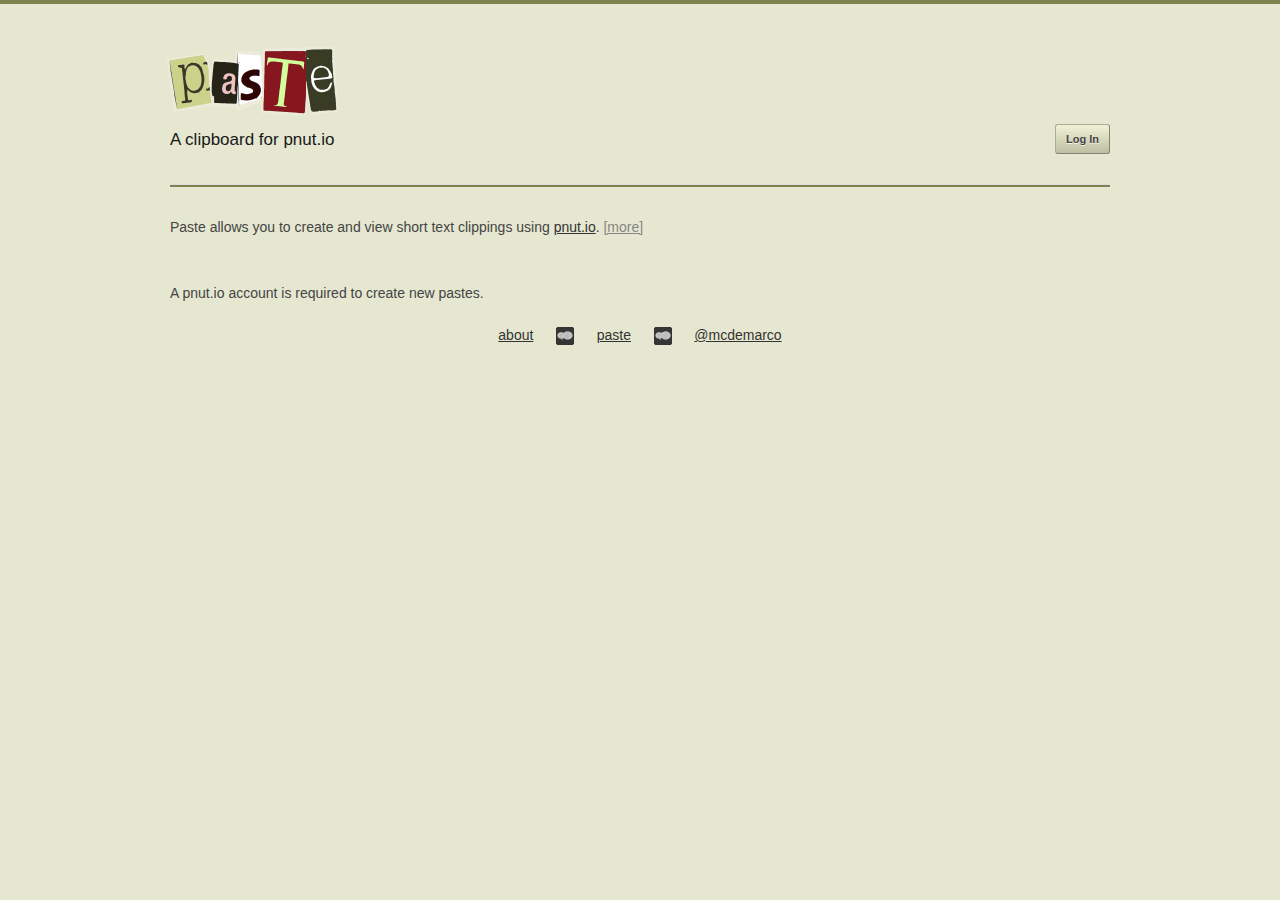
<file: index.html>
<!DOCTYPE html>
<!--[if lt IE 7 ]><html class="ie ie6" lang="en"> <![endif]-->
<!--[if IE 7 ]><html class="ie ie7" lang="en"> <![endif]-->
<!--[if IE 8 ]><html class="ie ie8" lang="en"> <![endif]-->
<!--[if (gte IE 9)|!(IE)]><!--><html lang="en"> <!--<![endif]-->
<head>
	<!-- Basic Page Needs
  ================================================== -->
	<meta charset="utf-8">
	<title>Paste</title>
	<meta name="description" content="Paste app for pnut.io">
	<meta name="author" content="@mcdemarco">

	<!-- Mobile Specific Metas
  ================================================== -->
	<meta name="viewport" content="width=device-width, initial-scale=1, maximum-scale=1">
	<meta name="apple-mobile-web-app-capable" content="yes" />

	<!-- CSS
  ================================================== -->
	<link rel="stylesheet" href="/css/base.css">
	<link rel="stylesheet" href="/css/skeleton.css">
	<link rel="stylesheet" href="/css/layout.css">
	<link rel="stylesheet" href="/css/paste.css">

	<!-- highlight.js styles -->
	<link rel="stylesheet" title="Pojoaque" href="/css/libs/pojoaque.css">
	<link rel="alternate stylesheet" title="Highlight.js default" href="/css/libs/default.css">
	<link rel="alternate stylesheet" title="RailsCasts" href="/css/libs/railscasts.css">
	<link rel="alternate stylesheet" title="Google Code" href="/css/libs/googlecode.css">
	<link rel="alternate stylesheet" title="Tomorrow Night" href="/css/libs/tomorrow-night.css">
	<link rel="alternate stylesheet" title="XCode" href="/css/libs/xcode.css">

	<!--[if lt IE 9]>
		<script src="http://html5shim.googlecode.com/svn/trunk/html5.js"></script>
	<![endif]-->

	<!-- Favicons & Apple Icons
  ================================================== -->
	<link rel="shortcut icon" href="/images/favicon.ico">
	<link rel="apple-touch-icon" href="/images/apple-touch-icon.png">
	<link rel="apple-touch-icon" sizes="72x72" href="/images/apple-touch-icon-72x72.png">
	<link rel="apple-touch-icon" sizes="114x114" href="/images/apple-touch-icon-114x114.png">
<!-- need images -->
	<link rel="apple-touch-icon" sizes="144x144" href="/images/apple-touch-icon-144x144.png">
        <link href="/images/apple-touch-startup-image-320x460.png"
              media="(device-width: 320px) and (device-height: 480px) and (-webkit-device-pixel-ratio: 1)"
              rel="apple-touch-startup-image"><!-- iPhone -->
         <link href="/images/apple-touch-startup-image-640x920.png"
              media="(device-width: 320px) and (device-height: 480px) and (-webkit-device-pixel-ratio: 2)"
              rel="apple-touch-startup-image"><!-- iPhone (Retina) -->
         <link href="/images/apple-touch-startup-image-640x1096.png"
              media="(device-width: 320px) and (device-height: 568px) and (-webkit-device-pixel-ratio: 2)"
              rel="apple-touch-startup-image"><!-- iPhone 5 -->
        <link href="/images/apple-touch-startup-image-768x1004.png"
              media="(device-width: 768px) and (device-height: 1024px) and (orientation: portrait) and (-webkit-device-pixel-ratio: 1)"
              rel="apple-touch-startup-image"><!-- iPad -->
        <link href="/images/apple-touch-startup-image-1024x748.png"
              media="(device-width: 768px) and (device-height: 1024px) and (orientation: landscape) and (-webkit-device-pixel-ratio: 1)"
              rel="apple-touch-startup-image"><!-- iPad -->
        <link href="/images/apple-touch-startup-image-1536x2008.png"
              media="(device-width: 768px) and (device-height: 1024px) and (orientation: portrait) and (-webkit-device-pixel-ratio: 2)"
              rel="apple-touch-startup-image"><!-- iPad (Retina) -->
        <link href="/images/apple-touch-startup-image-2048x1496.png"
              media="(device-width: 768px) and (device-height: 1024px) and (orientation: landscape) and (-webkit-device-pixel-ratio: 2)"
              rel="apple-touch-startup-image"><!-- iPad (Retina) -->

	<!-- JS
  ================================================================================================= -->
	<script src="/js/libs/jquery-1.12.4.min.js"></script>
	<script src="/js/libs/jquery.mustache.js"></script>
	<script src="/js/libs/purl.js"></script>
	<script src="/js/libs/highlight.pack.js"></script> 
	<script src="/js/libs/pnut.js"></script>
	<script src="/js/config.js"></script>
	<script src="/js/main.js"></script>
	<script>
	  $(document).ready(initialize);
	</script>

</head>
<body>



	<!-- Primary Page Layout
	================================================== -->

	<div class="container">
		<div class="sixteen columns">
			<h1 class="remove-bottom" style="margin-top: 40px"><a href="/"><img src="/images/banner-358x148.png" width="179" height="74" alt="Paste"/></a></h1>
		</div>
		<div class="fourteen columns">
			<h5>A clipboard for pnut.io</h5>
		</div>
		<div class="two columns" style="text-align:right;">
			<button class="loggedIn" id="logOutButton" style="display:none;margin-top:-10px;" onclick="logout();">Log Out</button>
			<button class="loggedOut" id="logInButton" style="display:none;margin-top:-10px;" onclick="login();" title="Authenticate with pnut.io">Log In</button>
		</div>

		<div class="sixteen columns">
			<hr />

			<h3 class="about">About Paste</h3>

			<p class="loggedOut" style="display:none;">Paste allows you to create and view short text clippings using <a href="http://pnut.io/">pnut.io</a>. <a href="#" id="more" onclick="toggleAbout();">[more]</a> 

			<p class="about">
				Paste is a pasteboard/pinboard running on the social networking platform <a href="http://pnut.io/">pnut.io</a>, at <a href="/">paste.mcdemarco.net</a>.
				Each paste has a public link that can be viewed without logging in to pnut.io, as well as a "private" link for use by other pnut.io users and apps.  
				Logged-in users will also see a list of their recent pastes.  To create pastes, you will need a (free) pnut.io account. 
			</p>

			<p class="about">
			  Pastes require a description; a default description is provided for you.  Pastes may also have titles, paste text, a type for the paste text (used for display and highlighting of the paste text), and hashtags in the description.
			</p>

			<p class="about">
			  By using Paste you agree to our <a href="/tos.html">Terms of Service</a> and <a href="/privacy.html">Privacy Policy</a>.
			</p>

			<p class="about">
				Paste is the brainchild of <a href="http://jonathonduerig.com">Jonathon Duerig</a>.  This version is maintained and hosted by <a href="https://pnut.io/@mcdemarco">M. C. DeMarco</a>.  For more information and help, see the <a href="/support.html">support page</a>.
			</p>
		</div>

		<div id="overview" class="sixteen columns">
			<div id="pasteError"></div>
			<div id="yourPaste"><p class="loggedOut" style="display:none;"></p></div>
			<div id="loginRequest" class="loggedOut" style="display:none;">
			 <p>A pnut.io account is required to create new pastes.</p>
			</div>
			<div id="newPaste" class="loggedIn" style="display:none;">
			 <h3>New Paste</h3>
			 <div>
			  <form id="paste-create">
			    <input placeholder="Paste Title (Optional)" id="paste-title" name="title" style="width:75%;" />&nbsp; 
			    <select id="paste-content_type" name="content_type" style="margin-bottom:3px;display:inline-block;">
			      <option value="" selected>Paste type (optional)</option>
			      <option value="text">Plain text</option>
			      <option value="markdown">Markdown</option>
			      <option disabled>---</option>
			      <option value="actionscript">ActionScript</option>
			      <option value="apache">Apache</option>
			      <option value="applescript">AppleScript</option>
			      <option value="asciidoc">AsciiDoc</option>
			      <option value="bash">Bash</option>
			      <option value="c">C</option>
			      <option value="cpp">C++</option>
			      <option value="cs">C#</option>
			      <option value="css">CSS</option>
			      <option value="clojure">Clojure</option>
			      <option value="coffeescript">CoffeeScript</option>
			      <option value="d">D</option>
			      <option value="delphi">Delphi</option>
			      <option value="diff">diff</option>
			      <option value="django">Django</option>
			      <option value="elm">Elm</option>
			      <option value="erlang">Erlang</option>
			      <option value="fsharp">F#</option>
			      <option value="go">Go</option>
			      <option value="haml">Haml</option>
			      <option value="handlebars">Handlebars</option>
			      <option value="haskell">Haskell</option>
			      <option value="html">HTML</option>
			      <option value="http">HTTP</option>
			      <option value="inform7">Inform 7</option>
			      <option value="ini">ini</option>
			      <option value="java">Java</option>
			      <option value="javascript">JavaScript</option>
			      <option value="json">JSON</option>
			      <option value="less">Less</option>
			      <option value="lisp">Lisp</option>
			      <option value="lua">Lua</option>
			      <option value="matlab">Matlab</option>
			      <option value="objectivec">Objective C</option>
			      <option value="php">PHP</option>
			      <option value="perl">Perl</option>
			      <option value="prolog">Prolog</option>
			      <option value="python">Python</option>
			      <option value="r">R</option>
			      <option value="ruby">Ruby</option>
			      <option value="rust">Rust</option>
			      <option value="scala">Scala</option>
			      <option value="scheme">Scheme</option>
			      <option value="smalltalk">Smalltalk</option>
			      <option value="sql">SQL</option>
			      <option value="tex">TeX</option>
			      <option value="typescript">TypeScript</option>
			      <option value="vbscript">VBScript</option>
			      <option value="vbnet">VB.Net</option>
			      <option value="xml">XML</option>
			      <option value="yaml">YAML</option>
			      <option disabled>---</option>
			      <option value="code">other</option>
			    </select>
			    <textarea placeholder="Paste Text (Optional)" id="paste-text" name="content" rows="7"></textarea>
			    <div class="formDescription">
			      <textarea placeholder="Paste Description (Required)" title="Paste Description (Required)" id="paste-description" name="description" rows="4"></textarea>
			    </div>
			    <div class="formCounter">
			      <span id="pasteCounter"></span>
			    </div>
			    <div class="formButtons">
			      <button>Save</button> <button onclick="event.preventDefault();clearForm();">Clear</button>
			    </div>
			  </form>
			 </div>
			</div>
			<div id="recentPastesHeader" class="loggedIn" style="display:none;">
			 <hr />
			 <h3>Recent Pastes</h3>
			</div>
		</div>

		<!--  two columns of recent pastes -->
		<div class="eight columns" id="col1">
		</div>
		
		<div class="eight columns" id="col2">
		</div>

		<div class="sixteen columns" id="morePastes" style="text-align:right;">
		  <button class="loggedIn" style="display:none;" onclick="morePastes();">Load More Pastes</button>
		</div>

		<footer class="sixteen columns">
		  <div>
		    <a href="#" onclick="toggleAbout();">about</a>
		    <a href="http://pnut.io/"><img src="/images/pnut-icon-share.png" width="18px" height="18px" /></a>
		    <a href="/">paste</a> 
		    <a href="http://pnut.io/"><img src="/images/pnut-icon-share.png" width="18px" height="18px" /></a>
		    <a href="https://pnut.io/@mcdemarco" target="_blank">@mcdemarco</a>
		  </div>
		</footer>

	</div><!-- container -->


<!-- End Document
================================================== -->
</body>
</html>
</file>
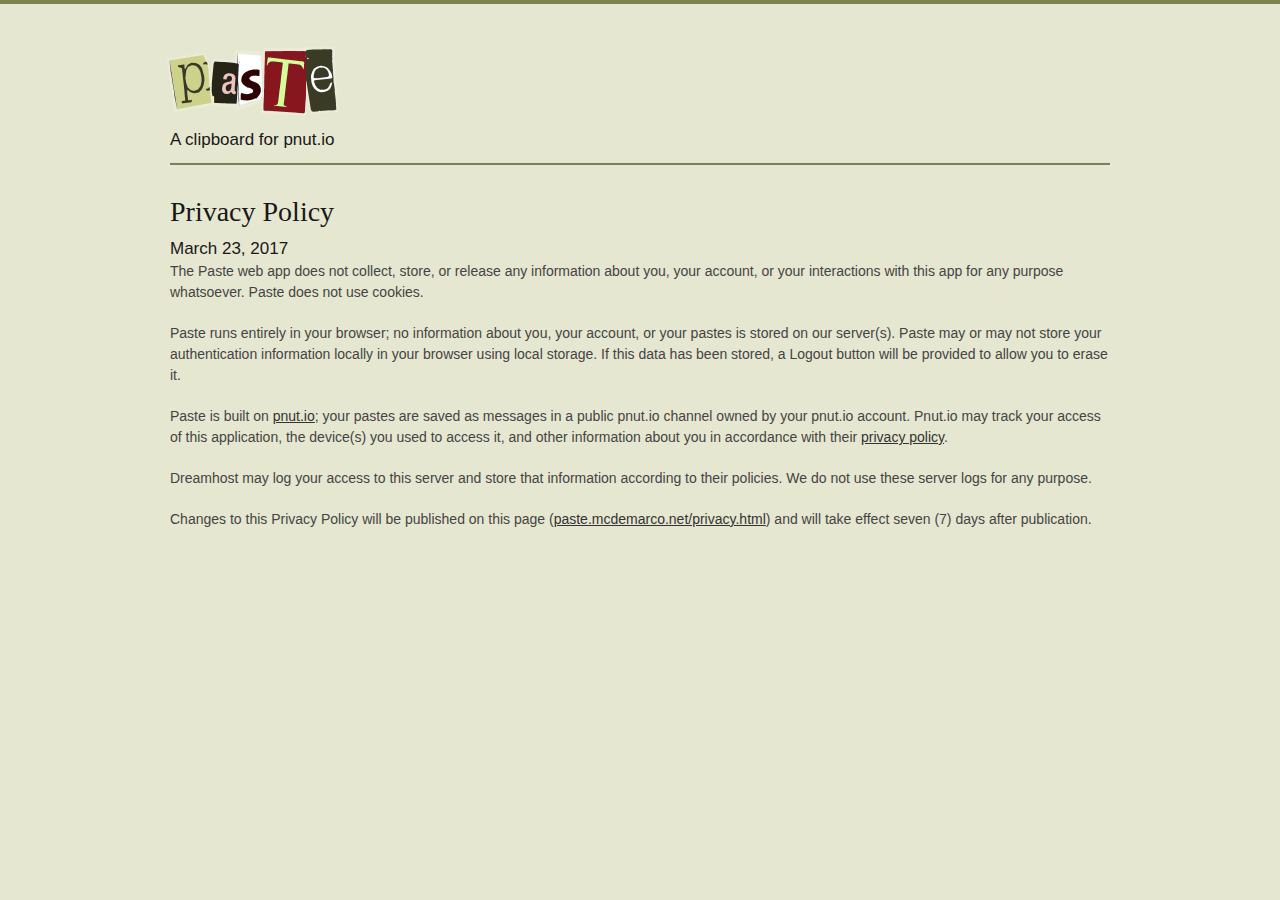
<file: privacy.html>
<!DOCTYPE html>
<!--[if lt IE 7 ]><html class="ie ie6" lang="en"> <![endif]-->
<!--[if IE 7 ]><html class="ie ie7" lang="en"> <![endif]-->
<!--[if IE 8 ]><html class="ie ie8" lang="en"> <![endif]-->
<!--[if (gte IE 9)|!(IE)]><!--><html lang="en"> <!--<![endif]-->
<head>
  <meta http-equiv="content-type" content="text/html; charset=UTF-8">
  <meta charset="utf-8">
  <title>Privacy Policy</title>
  <meta name="viewport" content="width=device-width, initial-scale=1, maximum-scale=1">

  <!-- CSS
     ================================================================================================= -->
	<link rel="stylesheet" href="css/base.css">
	<link rel="stylesheet" href="css/skeleton.css">
	<link rel="stylesheet" href="css/layout.css">
	<link rel="stylesheet" href="css/paste.css">


	<!--[if lt IE 9]>
	<script src="http://html5shim.googlecode.com/svn/trunk/html5.js"></script>
	<![endif]-->

	<!-- Favicons
  ================================================== -->
	<link rel="shortcut icon" href="/images/favicon.ico">
	<link rel="apple-touch-icon" href="/images/apple-touch-icon.png">
	<link rel="apple-touch-icon" sizes="72x72" href="/images/apple-touch-icon-72x72.png">
	<link rel="apple-touch-icon" sizes="114x114" href="/images/apple-touch-icon-114x114.png">

</head>
<body>
<div class="container">

		<div class="sixteen columns">
			<h1 class="remove-bottom" style="margin-top: 40px"><a href="/"><img src="/images/banner-358x148.png" width="179" height="74" alt="Paste"/></a></h1>
			<h5>A clipboard for pnut.io</h5>
			<hr />
		</div>

	<div class="sixteen columns">
		<h3>Privacy Policy</h3>
		<h5>March 23, 2017</h5>

		<p>The Paste web app does not collect, store, or release any information about you, your account, or your interactions with this app for any purpose whatsoever.  Paste does not use cookies.</p>

		<p>Paste runs entirely in your browser; no information about you, your account, or your pastes is stored on our server(s).  Paste may or may not store your authentication information locally in your browser using local storage.  If this data has been stored, a Logout button will be provided to allow you to erase it.</p>

		<p>Paste is built on <a href="http://pnut.io">pnut.io</a>; your pastes are saved as messages in a public pnut.io channel owned by your pnut.io account.  Pnut.io may track your access of this application, the device(s) you used to access it, and other information about you in accordance with their <a href="https://pnut.io/docs/privacy">privacy policy</a>.</p>

		<p>Dreamhost may log your access to this server and store that information according to their policies.  We do not use these server logs for any purpose.</p>

		<p>Changes to this Privacy Policy will be published on this page (<a href="/privacy.html">paste.mcdemarco.net/privacy.html</a>) and will take effect seven (7) days after publication.</p>
	</body>
</html>
</file>
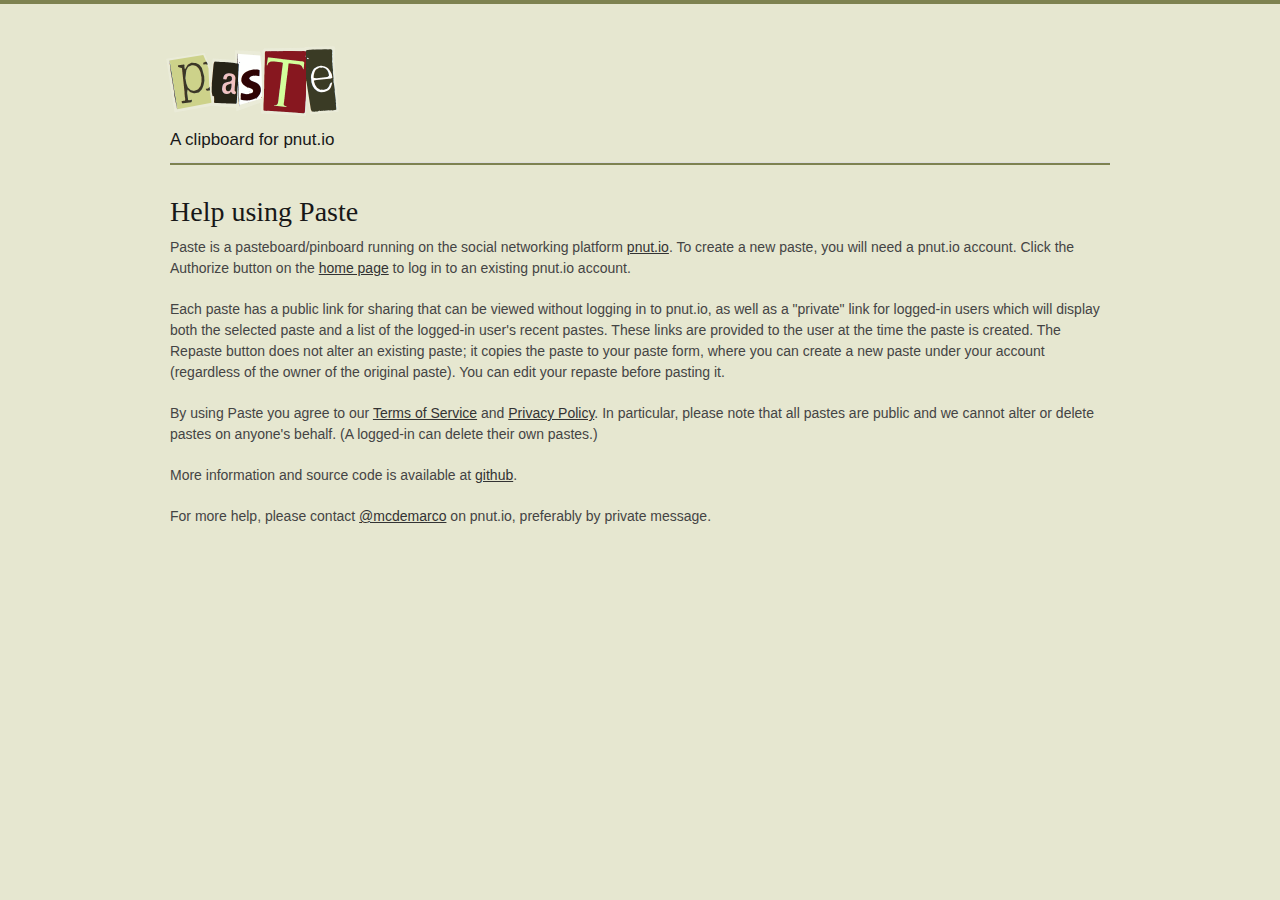
<file: support.html>
<!DOCTYPE html>
<!--[if lt IE 7 ]><html class="ie ie6" lang="en"> <![endif]-->
<!--[if IE 7 ]><html class="ie ie7" lang="en"> <![endif]-->
<!--[if IE 8 ]><html class="ie ie8" lang="en"> <![endif]-->
<!--[if (gte IE 9)|!(IE)]><!--><html lang="en"> <!--<![endif]-->
<head>
  <meta http-equiv="content-type" content="text/html; charset=UTF-8">
  <meta charset="utf-8">
  <title>Terms of Service</title>
  <meta name="viewport" content="width=device-width, initial-scale=1, maximum-scale=1">

  <!-- CSS
     ================================================================================================= -->
	<link rel="stylesheet" href="css/base.css">
	<link rel="stylesheet" href="css/skeleton.css">
	<link rel="stylesheet" href="css/layout.css">
	<link rel="stylesheet" href="css/paste.css">

	<!--[if lt IE 9]>
	<script src="http://html5shim.googlecode.com/svn/trunk/html5.js"></script>
	<![endif]-->


	<!-- Favicons
  ================================================== -->
	<link rel="shortcut icon" href="/images/favicon.ico">
	<link rel="apple-touch-icon" href="/images/apple-touch-icon.png">
	<link rel="apple-touch-icon" sizes="72x72" href="/images/apple-touch-icon-72x72.png">
	<link rel="apple-touch-icon" sizes="114x114" href="/images/apple-touch-icon-114x114.png">

</head>
<body>
<div class="container">

		<div class="sixteen columns">
			<h1 class="remove-bottom" style="margin-top: 40px"><a href="/"><img src="/images/banner-358x148.png" width="179" height="74" alt="Paste"/></a></h1>
			<h5>A clipboard for pnut.io</h5>
			<hr />
		</div>

	<div class="sixteen columns">
		<h3>Help using Paste</h3>

		<p>Paste is a pasteboard/pinboard running on the social networking platform <a href="http://pnut.io/">pnut.io</a>.  To create a new paste, you will need a pnut.io account.  Click the Authorize button on the <a href="/">home page</a> to log in to an existing pnut.io account.</p>

		<p>Each paste has a public link for sharing that can be viewed without logging in to pnut.io, as well as a "private" link for logged-in users which will display both the selected paste and a list of the logged-in user's recent pastes.  These links are provided to the user at the time the paste is created.  The Repaste button does not alter an existing paste; it copies the paste to your paste form, where you can create a new paste under your account (regardless of the owner of the original paste).  You can edit your repaste before pasting it.</p>

		<p>By using Paste you agree to our <a href="/tos.html">Terms of Service</a> and <a href="/privacy.html">Privacy Policy</a>.  In particular, please note that all pastes are public and we cannot alter or delete pastes on anyone's behalf.  (A logged-in can delete their own pastes.)</p>

		<p>More information and source code is available at <a href="https://github.com/mcdemarco/paste">github</a>.</p>

		<p>For more help, please contact <a href="https://pnut.io/@mcdemarco">@mcdemarco</a> on pnut.io, preferably by private message.</p>

	</div>
</div>

</body>
</html>
</file>
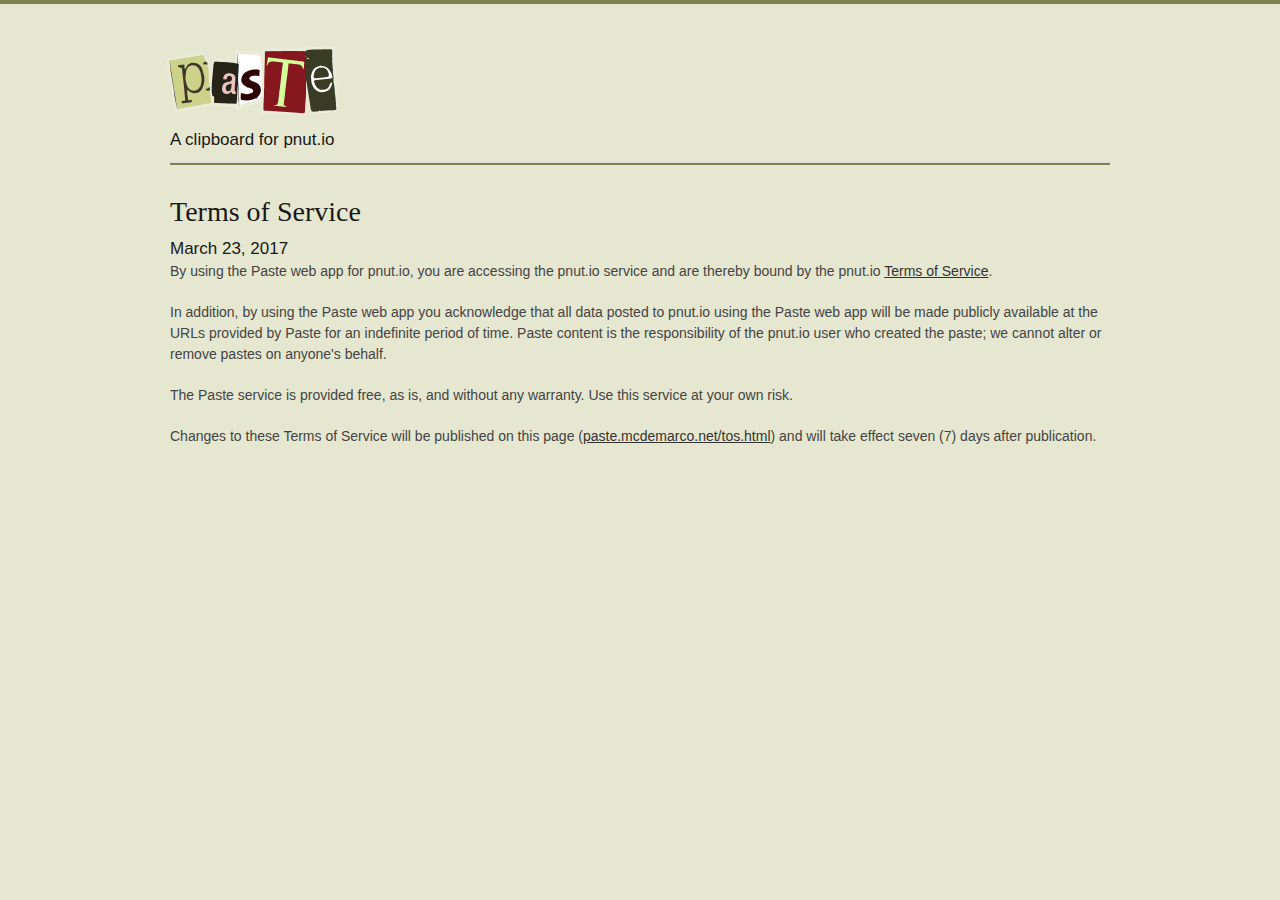
<file: tos.html>
<!DOCTYPE html>
<!--[if lt IE 7 ]><html class="ie ie6" lang="en"> <![endif]-->
<!--[if IE 7 ]><html class="ie ie7" lang="en"> <![endif]-->
<!--[if IE 8 ]><html class="ie ie8" lang="en"> <![endif]-->
<!--[if (gte IE 9)|!(IE)]><!--><html lang="en"> <!--<![endif]-->
<head>
  <meta http-equiv="content-type" content="text/html; charset=UTF-8">
  <meta charset="utf-8">
  <title>Terms of Service</title>
  <meta name="viewport" content="width=device-width, initial-scale=1, maximum-scale=1">

  <!-- CSS
     ================================================================================================= -->
	<link rel="stylesheet" href="css/base.css">
	<link rel="stylesheet" href="css/skeleton.css">
	<link rel="stylesheet" href="css/layout.css">
	<link rel="stylesheet" href="css/paste.css">

	<!--[if lt IE 9]>
	<script src="http://html5shim.googlecode.com/svn/trunk/html5.js"></script>
	<![endif]-->


	<!-- Favicons
  ================================================== -->
	<link rel="shortcut icon" href="/images/favicon.ico">
	<link rel="apple-touch-icon" href="/images/apple-touch-icon.png">
	<link rel="apple-touch-icon" sizes="72x72" href="/images/apple-touch-icon-72x72.png">
	<link rel="apple-touch-icon" sizes="114x114" href="/images/apple-touch-icon-114x114.png">

</head>
<body>
<div class="container">

		<div class="sixteen columns">
			<h1 class="remove-bottom" style="margin-top: 40px"><a href="/"><img src="/images/banner-358x148.png" width="179" height="74" alt="Paste"/></a></h1>
			<h5>A clipboard for pnut.io</h5>
			<hr />
		</div>

	<div class="sixteen columns">
		<h3>Terms of Service</h3>
		<h5>March 23, 2017</h5>

		<p>By using the Paste web app for pnut.io, you are accessing the pnut.io service and are thereby bound by the pnut.io <a href="https://pnut.io/docs/tos">Terms of Service</a>.</p>

		<p>In addition, by using the Paste web app you acknowledge that all data posted to pnut.io using the Paste web app will be made publicly available at the URLs provided by Paste for an indefinite period of time.  Paste content is the responsibility of the pnut.io user who created the paste; we cannot alter or remove pastes on anyone's behalf.</p>

		<p>The Paste service is provided free, as is, and without any warranty.  Use this service at your own risk.</p>

		<p>Changes to these Terms of Service will be published on this page (<a href="/tos.html">paste.mcdemarco.net/tos.html</a>) and will take effect seven (7) days after publication.</p>

	</div>
</div>

</body>
</html>
</file>
<file: css/base.css>
/*
* Skeleton V1.2
* Copyright 2011, Dave Gamache
* www.getskeleton.com
* Free to use under the MIT license.
* http://www.opensource.org/licenses/mit-license.php
* 6/20/2012
*/


/* Table of Content
==================================================
	#Reset & Basics
	#Basic Styles
	#Site Styles
	#Typography
	#Links
	#Lists
	#Images
	#Buttons
	#Forms
	#Misc */


/* #Reset & Basics (Inspired by E. Meyers)
================================================== */
	html, body, div, span, applet, object, iframe, h1, h2, h3, h4, h5, h6, p, blockquote, pre, a, abbr, acronym, address, big, cite, code, del, dfn, em, img, ins, kbd, q, s, samp, small, strike, strong, sub, sup, tt, var, b, u, i, center, dl, dt, dd, ol, ul, li, fieldset, form, label, legend, table, caption, tbody, tfoot, thead, tr, th, td, article, aside, canvas, details, embed, figure, figcaption, footer, header, hgroup, menu, nav, output, ruby, section, summary, time, mark, audio, video {
		margin: 0;
		padding: 0;
		border: 0;
		font-size: 100%;
		font: inherit;
		vertical-align: baseline; }
	article, aside, details, figcaption, figure, footer, header, hgroup, menu, nav, section {
		display: block; }
	body {
		line-height: 1; }
	ol, ul {
		list-style: none; }
	blockquote, q {
		quotes: none; }
	blockquote:before, blockquote:after,
	q:before, q:after {
		content: '';
		content: none; }
	table {
		border-collapse: collapse;
		border-spacing: 0; }


/* #Basic Styles
================================================== */
	body {
		background: #fff;
		font: 14px/21px "HelveticaNeue", "Helvetica Neue", Helvetica, Arial, sans-serif;
		color: #444;
		-webkit-font-smoothing: antialiased; /* Fix for webkit rendering */
		-webkit-text-size-adjust: 100%;
 }


/* #Typography
================================================== */
	h1, h2, h3, h4, h5, h6 {
		color: #181818;
		font-family: "Georgia", "Times New Roman", serif;
		font-weight: normal; }
	h1 a, h2 a, h3 a, h4 a, h5 a, h6 a { font-weight: inherit; }
	h1 { font-size: 46px; line-height: 50px; margin-bottom: 14px;}
	h2 { font-size: 35px; line-height: 40px; margin-bottom: 10px; }
	h3 { font-size: 28px; line-height: 34px; margin-bottom: 8px; }
	h4 { font-size: 21px; line-height: 30px; margin-bottom: 4px; }
	h5 { font-size: 17px; line-height: 24px; }
	h6 { font-size: 14px; line-height: 21px; }
	.subheader { color: #777; }

	p { margin: 0 0 20px 0; }
	p img { margin: 0; }
	p.lead { font-size: 21px; line-height: 27px; color: #777;  }

	em { font-style: italic; }
	strong { font-weight: bold; color: #333; }
	small { font-size: 80%; }

/*	Blockquotes  */
	blockquote, blockquote p { font-size: 17px; line-height: 24px; color: #777; font-style: italic; }
	blockquote { margin: 0 0 20px; padding: 9px 20px 0 19px; border-left: 1px solid #ddd; }
	blockquote cite { display: block; font-size: 12px; color: #555; }
	blockquote cite:before { content: "\2014 \0020"; }
	blockquote cite a, blockquote cite a:visited, blockquote cite a:visited { color: #555; }

	hr { border: solid #ddd; border-width: 1px 0 0; clear: both; margin: 10px 0 30px; height: 0; }


/* #Links
================================================== */
	a, a:visited { color: #333; text-decoration: underline; outline: 0; }
	a:hover, a:focus { color: #000; }
	p a, p a:visited { line-height: inherit; }


/* #Lists
================================================== */
	ul, ol { margin-bottom: 20px; }
	ul { list-style: none outside; }
	ol { list-style: decimal; }
	ol, ul.square, ul.circle, ul.disc { margin-left: 30px; }
	ul.square { list-style: square outside; }
	ul.circle { list-style: circle outside; }
	ul.disc { list-style: disc outside; }
	ul ul, ul ol,
	ol ol, ol ul { margin: 4px 0 5px 30px; font-size: 90%;  }
	ul ul li, ul ol li,
	ol ol li, ol ul li { margin-bottom: 6px; }
	li { line-height: 18px; margin-bottom: 12px; }
	ul.large li { line-height: 21px; }
	li p { line-height: 21px; }

/* #Images
================================================== */

	img.scale-with-grid {
		max-width: 100%;
		height: auto; }


/* #Buttons
================================================== */

	.button,
	button,
	input[type="submit"],
	input[type="reset"],
	input[type="button"] {
		background: #eee; /* Old browsers */
		background: #eee -moz-linear-gradient(top, rgba(255,255,255,.2) 0%, rgba(0,0,0,.2) 100%); /* FF3.6+ */
		background: #eee -webkit-gradient(linear, left top, left bottom, color-stop(0%,rgba(255,255,255,.2)), color-stop(100%,rgba(0,0,0,.2))); /* Chrome,Safari4+ */
		background: #eee -webkit-linear-gradient(top, rgba(255,255,255,.2) 0%,rgba(0,0,0,.2) 100%); /* Chrome10+,Safari5.1+ */
		background: #eee -o-linear-gradient(top, rgba(255,255,255,.2) 0%,rgba(0,0,0,.2) 100%); /* Opera11.10+ */
		background: #eee -ms-linear-gradient(top, rgba(255,255,255,.2) 0%,rgba(0,0,0,.2) 100%); /* IE10+ */
		background: #eee linear-gradient(top, rgba(255,255,255,.2) 0%,rgba(0,0,0,.2) 100%); /* W3C */
	  border: 1px solid #aaa;
	  border-top: 1px solid #ccc;
	  border-left: 1px solid #ccc;
	  -moz-border-radius: 3px;
	  -webkit-border-radius: 3px;
	  border-radius: 3px;
	  color: #444;
	  display: inline-block;
	  font-size: 11px;
	  font-weight: bold;
	  text-decoration: none;
	  text-shadow: 0 1px rgba(255, 255, 255, .75);
	  cursor: pointer;
	  margin-bottom: 20px;
	  line-height: normal;
	  padding: 8px 10px;
	  font-family: "HelveticaNeue", "Helvetica Neue", Helvetica, Arial, sans-serif; }

	.button:hover,
	button:hover,
	input[type="submit"]:hover,
	input[type="reset"]:hover,
	input[type="button"]:hover {
		color: #222;
		background: #ddd; /* Old browsers */
		background: #ddd -moz-linear-gradient(top, rgba(255,255,255,.3) 0%, rgba(0,0,0,.3) 100%); /* FF3.6+ */
		background: #ddd -webkit-gradient(linear, left top, left bottom, color-stop(0%,rgba(255,255,255,.3)), color-stop(100%,rgba(0,0,0,.3))); /* Chrome,Safari4+ */
		background: #ddd -webkit-linear-gradient(top, rgba(255,255,255,.3) 0%,rgba(0,0,0,.3) 100%); /* Chrome10+,Safari5.1+ */
		background: #ddd -o-linear-gradient(top, rgba(255,255,255,.3) 0%,rgba(0,0,0,.3) 100%); /* Opera11.10+ */
		background: #ddd -ms-linear-gradient(top, rgba(255,255,255,.3) 0%,rgba(0,0,0,.3) 100%); /* IE10+ */
		background: #ddd linear-gradient(top, rgba(255,255,255,.3) 0%,rgba(0,0,0,.3) 100%); /* W3C */
	  border: 1px solid #888;
	  border-top: 1px solid #aaa;
	  border-left: 1px solid #aaa; }

	.button:active,
	button:active,
	input[type="submit"]:active,
	input[type="reset"]:active,
	input[type="button"]:active {
		border: 1px solid #666;
		background: #ccc; /* Old browsers */
		background: #ccc -moz-linear-gradient(top, rgba(255,255,255,.35) 0%, rgba(10,10,10,.4) 100%); /* FF3.6+ */
		background: #ccc -webkit-gradient(linear, left top, left bottom, color-stop(0%,rgba(255,255,255,.35)), color-stop(100%,rgba(10,10,10,.4))); /* Chrome,Safari4+ */
		background: #ccc -webkit-linear-gradient(top, rgba(255,255,255,.35) 0%,rgba(10,10,10,.4) 100%); /* Chrome10+,Safari5.1+ */
		background: #ccc -o-linear-gradient(top, rgba(255,255,255,.35) 0%,rgba(10,10,10,.4) 100%); /* Opera11.10+ */
		background: #ccc -ms-linear-gradient(top, rgba(255,255,255,.35) 0%,rgba(10,10,10,.4) 100%); /* IE10+ */
		background: #ccc linear-gradient(top, rgba(255,255,255,.35) 0%,rgba(10,10,10,.4) 100%); /* W3C */ }

	.button.full-width,
	button.full-width,
	input[type="submit"].full-width,
	input[type="reset"].full-width,
	input[type="button"].full-width {
		width: 100%;
		padding-left: 0 !important;
		padding-right: 0 !important;
		text-align: center; }

	/* Fix for odd Mozilla border & padding issues */
	button::-moz-focus-inner,
	input::-moz-focus-inner {
    border: 0;
    padding: 0;
	}


/* #Forms
================================================== */

	form {
		margin-bottom: 20px; }
	fieldset {
		margin-bottom: 20px; }
	input[type="text"],
	input[type="password"],
	input[type="email"],
	textarea,
	select {
		border: 1px solid #ccc;
		padding: 6px 4px;
		outline: none;
		-moz-border-radius: 2px;
		-webkit-border-radius: 2px;
		border-radius: 2px;
		font: 13px "HelveticaNeue", "Helvetica Neue", Helvetica, Arial, sans-serif;
		color: #777;
		margin: 0;
		width: 210px;
		max-width: 100%;
		display: block;
		margin-bottom: 20px;
		background: #fff; }
	select {
		padding: 0; }
	input[type="text"]:focus,
	input[type="password"]:focus,
	input[type="email"]:focus,
	textarea:focus {
		border: 1px solid #aaa;
 		color: #444;
 		-moz-box-shadow: 0 0 3px rgba(0,0,0,.2);
		-webkit-box-shadow: 0 0 3px rgba(0,0,0,.2);
		box-shadow:  0 0 3px rgba(0,0,0,.2); }
	textarea {
		min-height: 60px; }
	label,
	legend {
		display: block;
		font-weight: bold;
		font-size: 13px;  }
	select {
		width: 220px; }
	input[type="checkbox"] {
		display: inline; }
	label span,
	legend span {
		font-weight: normal;
		font-size: 13px;
		color: #444; }

/* #Misc
================================================== */
	.remove-bottom { margin-bottom: 0 !important; }
	.half-bottom { margin-bottom: 10px !important; }
	.add-bottom { margin-bottom: 20px !important; }
</file>
<file: css/skeleton.css>
/*
* Skeleton V1.2
* Copyright 2011, Dave Gamache
* www.getskeleton.com
* Free to use under the MIT license.
* http://www.opensource.org/licenses/mit-license.php
* 6/20/2012
*/


/* Table of Contents
==================================================
    #Base 960 Grid
    #Tablet (Portrait)
    #Mobile (Portrait)
    #Mobile (Landscape)
    #Clearing */



/* #Base 960 Grid
================================================== */

    .container                                  { position: relative; width: 960px; margin: 0 auto; padding: 0; }
    .container .column,
    .container .columns                         { float: left; display: inline; margin-left: 10px; margin-right: 10px; }
    .row                                        { margin-bottom: 20px; }

    /* Nested Column Classes */
    .column.alpha, .columns.alpha               { margin-left: 0; }
    .column.omega, .columns.omega               { margin-right: 0; }

    /* Base Grid */
    .container .one.column,
    .container .one.columns                     { width: 40px;  }
    .container .two.columns                     { width: 100px; }
    .container .three.columns                   { width: 160px; }
    .container .four.columns                    { width: 220px; }
    .container .five.columns                    { width: 280px; }
    .container .six.columns                     { width: 340px; }
    .container .seven.columns                   { width: 400px; }
    .container .eight.columns                   { width: 460px; }
    .container .nine.columns                    { width: 520px; }
    .container .ten.columns                     { width: 580px; }
    .container .eleven.columns                  { width: 640px; }
    .container .twelve.columns                  { width: 700px; }
    .container .thirteen.columns                { width: 760px; }
    .container .fourteen.columns                { width: 820px; }
    .container .fifteen.columns                 { width: 880px; }
    .container .sixteen.columns                 { width: 940px; }

    .container .one-third.column                { width: 300px; }
    .container .two-thirds.column               { width: 620px; }

    /* Offsets */
    .container .offset-by-one                   { padding-left: 60px;  }
    .container .offset-by-two                   { padding-left: 120px; }
    .container .offset-by-three                 { padding-left: 180px; }
    .container .offset-by-four                  { padding-left: 240px; }
    .container .offset-by-five                  { padding-left: 300px; }
    .container .offset-by-six                   { padding-left: 360px; }
    .container .offset-by-seven                 { padding-left: 420px; }
    .container .offset-by-eight                 { padding-left: 480px; }
    .container .offset-by-nine                  { padding-left: 540px; }
    .container .offset-by-ten                   { padding-left: 600px; }
    .container .offset-by-eleven                { padding-left: 660px; }
    .container .offset-by-twelve                { padding-left: 720px; }
    .container .offset-by-thirteen              { padding-left: 780px; }
    .container .offset-by-fourteen              { padding-left: 840px; }
    .container .offset-by-fifteen               { padding-left: 900px; }



/* #Tablet (Portrait)
================================================== */

    /* Note: Design for a width of 768px */

    @media only screen and (min-width: 768px) and (max-width: 959px) {
        .container                                  { width: 768px; }
        .container .column,
        .container .columns                         { margin-left: 10px; margin-right: 10px;  }
        .column.alpha, .columns.alpha               { margin-left: 0; margin-right: 10px; }
        .column.omega, .columns.omega               { margin-right: 0; margin-left: 10px; }
        .alpha.omega                                { margin-left: 0; margin-right: 0; }

        .container .one.column,
        .container .one.columns                     { width: 28px; }
        .container .two.columns                     { width: 76px; }
        .container .three.columns                   { width: 124px; }
        .container .four.columns                    { width: 172px; }
        .container .five.columns                    { width: 220px; }
        .container .six.columns                     { width: 268px; }
        .container .seven.columns                   { width: 316px; }
        .container .eight.columns                   { width: 364px; }
        .container .nine.columns                    { width: 412px; }
        .container .ten.columns                     { width: 460px; }
        .container .eleven.columns                  { width: 508px; }
        .container .twelve.columns                  { width: 556px; }
        .container .thirteen.columns                { width: 604px; }
        .container .fourteen.columns                { width: 652px; }
        .container .fifteen.columns                 { width: 700px; }
        .container .sixteen.columns                 { width: 748px; }

        .container .one-third.column                { width: 236px; }
        .container .two-thirds.column               { width: 492px; }

        /* Offsets */
        .container .offset-by-one                   { padding-left: 48px; }
        .container .offset-by-two                   { padding-left: 96px; }
        .container .offset-by-three                 { padding-left: 144px; }
        .container .offset-by-four                  { padding-left: 192px; }
        .container .offset-by-five                  { padding-left: 240px; }
        .container .offset-by-six                   { padding-left: 288px; }
        .container .offset-by-seven                 { padding-left: 336px; }
        .container .offset-by-eight                 { padding-left: 384px; }
        .container .offset-by-nine                  { padding-left: 432px; }
        .container .offset-by-ten                   { padding-left: 480px; }
        .container .offset-by-eleven                { padding-left: 528px; }
        .container .offset-by-twelve                { padding-left: 576px; }
        .container .offset-by-thirteen              { padding-left: 624px; }
        .container .offset-by-fourteen              { padding-left: 672px; }
        .container .offset-by-fifteen               { padding-left: 720px; }
    }


/*  #Mobile (Portrait)
================================================== */

    /* Note: Design for a width of 320px */

    @media only screen and (max-width: 767px) {
        .container { width: 300px; }
        .container .columns,
        .container .column { margin: 0; }

        .container .one.column,
        .container .one.columns,
        .container .two.columns,
        .container .three.columns,
        .container .four.columns,
        .container .five.columns,
        .container .six.columns,
        .container .seven.columns,
        .container .eight.columns,
        .container .nine.columns,
        .container .ten.columns,
        .container .eleven.columns,
        .container .twelve.columns,
        .container .thirteen.columns,
        .container .fourteen.columns,
        .container .fifteen.columns,
        .container .sixteen.columns,
        .container .one-third.column,
        .container .two-thirds.column  { width: 300px; }

        /* Offsets */
        .container .offset-by-one,
        .container .offset-by-two,
        .container .offset-by-three,
        .container .offset-by-four,
        .container .offset-by-five,
        .container .offset-by-six,
        .container .offset-by-seven,
        .container .offset-by-eight,
        .container .offset-by-nine,
        .container .offset-by-ten,
        .container .offset-by-eleven,
        .container .offset-by-twelve,
        .container .offset-by-thirteen,
        .container .offset-by-fourteen,
        .container .offset-by-fifteen { padding-left: 0; }

    }


/* #Mobile (Landscape)
================================================== */

    /* Note: Design for a width of 480px */

    @media only screen and (min-width: 480px) and (max-width: 767px) {
        .container { width: 420px; }
        .container .columns,
        .container .column { margin: 0; }

        .container .one.column,
        .container .one.columns,
        .container .two.columns,
        .container .three.columns,
        .container .four.columns,
        .container .five.columns,
        .container .six.columns,
        .container .seven.columns,
        .container .eight.columns,
        .container .nine.columns,
        .container .ten.columns,
        .container .eleven.columns,
        .container .twelve.columns,
        .container .thirteen.columns,
        .container .fourteen.columns,
        .container .fifteen.columns,
        .container .sixteen.columns,
        .container .one-third.column,
        .container .two-thirds.column { width: 420px; }
    }


/* #Clearing
================================================== */

    /* Self Clearing Goodness */
    .container:after { content: "\0020"; display: block; height: 0; clear: both; visibility: hidden; }

    /* Use clearfix class on parent to clear nested columns,
    or wrap each row of columns in a <div class="row"> */
    .clearfix:before,
    .clearfix:after,
    .row:before,
    .row:after {
      content: '\0020';
      display: block;
      overflow: hidden;
      visibility: hidden;
      width: 0;
      height: 0; }
    .row:after,
    .clearfix:after {
      clear: both; }
    .row,
    .clearfix {
      zoom: 1; }

    /* You can also use a <br class="clear" /> to clear columns */
    .clear {
      clear: both;
      display: block;
      overflow: hidden;
      visibility: hidden;
      width: 0;
      height: 0;
    }
</file>
<file: css/layout.css>
/*
* Skeleton V1.2
* Copyright 2011, Dave Gamache
* www.getskeleton.com
* Free to use under the MIT license.
* http://www.opensource.org/licenses/mit-license.php
* 6/20/2012
*/

/* Table of Content
==================================================
	#Site Styles
	#Page Styles
	#Media Queries
	#Font-Face */

/* #Site Styles
================================================== */

/* #Page Styles
================================================== */

/* #Media Queries
================================================== */

	/* Smaller than standard 960 (devices and browsers) */
	@media only screen and (max-width: 959px) {}

	/* Tablet Portrait size to standard 960 (devices and browsers) */
	@media only screen and (min-width: 768px) and (max-width: 959px) {}

	/* All Mobile Sizes (devices and browser) */
	@media only screen and (max-width: 767px) {}

	/* Mobile Landscape Size to Tablet Portrait (devices and browsers) */
	@media only screen and (min-width: 480px) and (max-width: 767px) {}

	/* Mobile Portrait Size to Mobile Landscape Size (devices and browsers) */
	@media only screen and (max-width: 479px) {}


/* #Font-Face
================================================== */
/* 	This is the proper syntax for an @font-face file
		Just create a "fonts" folder at the root,
		copy your FontName into code below and remove
		comment brackets */

/*	@font-face {
	    font-family: 'FontName';
	    src: url('../fonts/FontName.eot');
	    src: url('../fonts/FontName.eot?iefix') format('eot'),
	         url('../fonts/FontName.woff') format('woff'),
	         url('../fonts/FontName.ttf') format('truetype'),
	         url('../fonts/FontName.svg#webfontZam02nTh') format('svg');
	    font-weight: normal;
	    font-style: normal; }
*/
</file>
<file: css/paste.css>
/* functional style for paste-app */

body {
    background-color: #E6E7D0;
    border-top: 4px solid #7E8250;
}

hr {
    color: #7E8250;
    background-color: #7E8250;
    height: 2px;
}

.about {
    display:none;
}

div#pasteError {
    text-align:center;
    font-weight:bold;
    color: #823332;
    padding-top:5px;
}

pre, textarea {
    font-family: monospace;
    line-height: normal;
    margin-bottom:5px;
}

div.view pre code.undefined,
div.view pre code.markdown,
div.view pre code.no-highlight {
    white-space: pre-wrap;
}

div.view pre code {
    overflow-y:auto;
}

div.view div.description {
    width:99%;
    padding:2px 4px;
    border:1px solid gray;
}

.byline {
    font-style: italic;
    padding-top: 2px;
}

.tags {
    font-style: italic;
    vertical-align: top;
}

span.tags {
    padding-left: 10%;
}

div.small .byline a {
    text-decoration: none;
}

div.small pre {
    background-color: #D3D4B6;
    border: 1px solid gray;
    padding: 3px;
    white-space: pre-wrap;
    overflow: hidden;
    max-height: 175px;
}

footer div {
    text-align:center;
    padding-bottom:20px;
}

footer div a {
    padding: 5px 1%;
}

footer div a, footer div img {
    vertical-align:middle;
}

h1 a {
    text-decoration:none;
}

h1 img {
    margin-left: -7px;
}

body {
    font-family: "Avenir Next", "HelveticaNeue", "Helvetica Neue", Helvetica, Arial, sans-serif;
}

h5 {
    font-family: "Avenir Next", "HelveticaNeue", "Helvetica Neue", Helvetica, Arial, sans-serif;
    font-weight: 500;
}

strong {
    font-weight: 600;
}

a#more {
    color:#878787;
}

button#logOutButton {
    margin-bottom: -3px;
}

textarea#paste-text,
textarea#paste-description {
    margin-bottom:3px;
}

textarea#paste-text {
    width:99%;
}

textarea#paste-description {
    width:99%;
    min-height:2em;
}

textarea#paste-description,
span#pasteCounter {
    display:inline-block;
    vertical-align:top;
}

span#pasteCounter {
    width:4em;
}

div.description {
    display:inline-block;
    width:80%;
}

div.smallButtons {
    display:inline-block;
    text-align:right;
    width:20%;
}

div.formDescription {
    display:inline-block;
    vertical-align:bottom;
    width:75%;
    margin:0;
    padding:0;
}

div.formCounter {
    display:inline-block;
    vertical-align:top;
    margin:0;
    padding-top:4px;
/*    padding-left:5px; */
    width:5%;
}

div.formButtons {
    display:inline-block;
    vertical-align:bottom;
    text-align:center;
    width:19%;
    white-space:nowrap;
}


/* override some button stuff from base.css */

	.button,
	button,
	input[type="submit"],
	input[type="reset"],
	input[type="button"] {
		background: #eec; /* Old browsers */
		background: #eec -moz-linear-gradient(top, rgba(255,255,255,.2) 0%, rgba(0,0,0,.2) 100%); /* FF3.6+ */
		background: #eec -webkit-gradient(linear, left top, left bottom, color-stop(0%,rgba(255,255,255,.2)), color-stop(100%,rgba(0,0,0,.2))); /* Chrome,Safari4+ */
		background: #eec -webkit-linear-gradient(top, rgba(255,255,255,.2) 0%,rgba(0,0,0,.2) 100%); /* Chrome10+,Safari5.1+ */
		background: #eec -o-linear-gradient(top, rgba(255,255,255,.2) 0%,rgba(0,0,0,.2) 100%); /* Opera11.10+ */
		background: #eec -ms-linear-gradient(top, rgba(255,255,255,.2) 0%,rgba(0,0,0,.2) 100%); /* IE10+ */
		background: #eec linear-gradient(top, rgba(255,255,255,.2) 0%,rgba(0,0,0,.2) 100%); /* W3C */
	  border: 1px solid #828278;
	  border-top: 1px solid #aa9;
	  border-left: 1px solid #aa9; }

	.button[disabled],
	button[disabled],
	input[type="submit"][disabled],
	input[type="reset"][disabled],
	input[type="button"][disabled],
	.button[disabled]:hover,
	button[disabled]:hover,
	input[type="submit"][disabled]:hover,
	input[type="reset"][disabled]:hover,
	input[type="button"][disabled]:hover {
		color: #444;
		background: #eec; /* Old browsers */
		background: #eec -moz-linear-gradient(top, rgba(255,255,255,.1) 0%, rgba(0,0,0,.1) 100%); /* FF3.6+ */
		background: #eec -webkit-gradient(linear, left top, left bottom, color-stop(0%,rgba(255,255,255,.1)), color-stop(100%,rgba(0,0,0,.1))); /* Chrome,Safari4+ */
		background: #eec -webkit-linear-gradient(top, rgba(255,255,255,.1) 0%,rgba(0,0,0,.1) 100%); /* Chrome10+,Safari5.1+ */
		background: #eec -o-linear-gradient(top, rgba(255,255,255,.1) 0%,rgba(0,0,0,.1) 100%); /* Opera11.10+ */
		background: #eec -ms-linear-gradient(top, rgba(255,255,255,.1) 0%,rgba(0,0,0,.1) 100%); /* IE10+ */
		background: #eec linear-gradient(top, rgba(255,255,255,.1) 0%,rgba(0,0,0,.1) 100%); /* W3C */
	  border: 1px solid #828278;
	  border-top: 1px solid #aa9;
	  border-left: 1px solid #aa9; }

	button:hover,
	input[type="submit"]:hover,
	input[type="reset"]:hover,
	input[type="button"]:hover {
		color: #222;
		background: #eec; /* Old browsers */
		background: #eec -moz-linear-gradient(top, rgba(255,255,255,.3) 0%, rgba(0,0,0,.3) 100%); /* FF3.6+ */
		background: #eec -webkit-gradient(linear, left top, left bottom, color-stop(0%,rgba(255,255,255,.3)), color-stop(100%,rgba(0,0,0,.3))); /* Chrome,Safari4+ */
		background: #eec -webkit-linear-gradient(top, rgba(255,255,255,.3) 0%,rgba(0,0,0,.3) 100%); /* Chrome10+,Safari5.1+ */
		background: #eec -o-linear-gradient(top, rgba(255,255,255,.3) 0%,rgba(0,0,0,.3) 100%); /* Opera11.10+ */
		background: #eec -ms-linear-gradient(top, rgba(255,255,255,.3) 0%,rgba(0,0,0,.3) 100%); /* IE10+ */
		background: #eec linear-gradient(top, rgba(255,255,255,.3) 0%,rgba(0,0,0,.3) 100%); /* W3C */
	  border: 1px solid #828278;
	  border-top: 1px solid #aa9;
	  border-left: 1px solid #aa9; }
</file>
<file: css/libs/pojoaque.css>
/*

Pojoaque Style by Jason Tate
http://web-cms-designs.com/ftopict-10-pojoaque-style-for-highlight-js-code-highlighter.html
Based on Solarized Style from http://ethanschoonover.com/solarized

*/

.hljs {
  display: block;
  overflow-x: auto;
  padding: 0.5em;
  color: #dccf8f;
  background: url(./pojoaque.jpg) repeat scroll left top #181914;
}

.hljs-comment,
.hljs-quote {
  color: #586e75;
  font-style: italic;
}

.hljs-keyword,
.hljs-selector-tag,
.hljs-literal,
.hljs-addition {
  color: #b64926;
}

.hljs-number,
.hljs-string,
.hljs-doctag,
.hljs-regexp {
  color: #468966;
}

.hljs-title,
.hljs-section,
.hljs-built_in,
.hljs-name {
  color: #ffb03b;
}

.hljs-variable,
.hljs-template-variable,
.hljs-class .hljs-title,
.hljs-type,
.hljs-tag {
  color: #b58900;
}

.hljs-attribute {
  color: #b89859;
}

.hljs-symbol,
.hljs-bullet,
.hljs-link,
.hljs-subst,
.hljs-meta {
  color: #cb4b16;
}

.hljs-deletion {
  color: #dc322f;
}

.hljs-selector-id,
.hljs-selector-class {
  color: #d3a60c;
}

.hljs-formula {
  background: #073642;
}

.hljs-emphasis {
  font-style: italic;
}

.hljs-strong {
  font-weight: bold;
}
</file>
<file: css/libs/default.css>
/*

Original highlight.js style (c) Ivan Sagalaev <maniac@softwaremaniacs.org>

*/

.hljs {
  display: block;
  overflow-x: auto;
  padding: 0.5em;
  background: #F0F0F0;
}


/* Base color: saturation 0; */

.hljs,
.hljs-subst {
  color: #444;
}

.hljs-comment {
  color: #888888;
}

.hljs-keyword,
.hljs-attribute,
.hljs-selector-tag,
.hljs-meta-keyword,
.hljs-doctag,
.hljs-name {
  font-weight: bold;
}


/* User color: hue: 0 */

.hljs-type,
.hljs-string,
.hljs-number,
.hljs-selector-id,
.hljs-selector-class,
.hljs-quote,
.hljs-template-tag,
.hljs-deletion {
  color: #880000;
}

.hljs-title,
.hljs-section {
  color: #880000;
  font-weight: bold;
}

.hljs-regexp,
.hljs-symbol,
.hljs-variable,
.hljs-template-variable,
.hljs-link,
.hljs-selector-attr,
.hljs-selector-pseudo {
  color: #BC6060;
}


/* Language color: hue: 90; */

.hljs-literal {
  color: #78A960;
}

.hljs-built_in,
.hljs-bullet,
.hljs-code,
.hljs-addition {
  color: #397300;
}


/* Meta color: hue: 200 */

.hljs-meta {
  color: #1f7199;
}

.hljs-meta-string {
  color: #4d99bf;
}


/* Misc effects */

.hljs-emphasis {
  font-style: italic;
}

.hljs-strong {
  font-weight: bold;
}
</file>
<file: css/libs/railscasts.css>
/*

Railscasts-like style (c) Visoft, Inc. (Damien White)

*/

.hljs {
  display: block;
  overflow-x: auto;
  padding: 0.5em;
  background: #232323;
  color: #e6e1dc;
}

.hljs-comment,
.hljs-quote {
  color: #bc9458;
  font-style: italic;
}

.hljs-keyword,
.hljs-selector-tag {
  color: #c26230;
}

.hljs-string,
.hljs-number,
.hljs-regexp,
.hljs-variable,
.hljs-template-variable {
  color: #a5c261;
}

.hljs-subst {
  color: #519f50;
}

.hljs-tag,
.hljs-name {
  color: #e8bf6a;
}

.hljs-type {
  color: #da4939;
}


.hljs-symbol,
.hljs-bullet,
.hljs-built_in,
.hljs-builtin-name,
.hljs-attr,
.hljs-link {
  color: #6d9cbe;
}

.hljs-params {
  color: #d0d0ff;
}

.hljs-attribute {
  color: #cda869;
}

.hljs-meta {
  color: #9b859d;
}

.hljs-title,
.hljs-section {
  color: #ffc66d;
}

.hljs-addition {
  background-color: #144212;
  color: #e6e1dc;
  display: inline-block;
  width: 100%;
}

.hljs-deletion {
  background-color: #600;
  color: #e6e1dc;
  display: inline-block;
  width: 100%;
}

.hljs-selector-class {
  color: #9b703f;
}

.hljs-selector-id {
  color: #8b98ab;
}

.hljs-emphasis {
  font-style: italic;
}

.hljs-strong {
  font-weight: bold;
}

.hljs-link {
  text-decoration: underline;
}
</file>
<file: css/libs/googlecode.css>
/*

Google Code style (c) Aahan Krish <geekpanth3r@gmail.com>

*/

.hljs {
  display: block;
  overflow-x: auto;
  padding: 0.5em;
  background: white;
  color: black;
}

.hljs-comment,
.hljs-quote {
  color: #800;
}

.hljs-keyword,
.hljs-selector-tag,
.hljs-section,
.hljs-title,
.hljs-name {
  color: #008;
}

.hljs-variable,
.hljs-template-variable {
  color: #660;
}

.hljs-string,
.hljs-selector-attr,
.hljs-selector-pseudo,
.hljs-regexp {
  color: #080;
}

.hljs-literal,
.hljs-symbol,
.hljs-bullet,
.hljs-meta,
.hljs-number,
.hljs-link {
  color: #066;
}

.hljs-title,
.hljs-doctag,
.hljs-type,
.hljs-attr,
.hljs-built_in,
.hljs-builtin-name,
.hljs-params {
  color: #606;
}

.hljs-attribute,
.hljs-subst {
  color: #000;
}

.hljs-formula {
  background-color: #eee;
  font-style: italic;
}

.hljs-selector-id,
.hljs-selector-class {
  color: #9B703F
}

.hljs-addition {
  background-color: #baeeba;
}

.hljs-deletion {
  background-color: #ffc8bd;
}

.hljs-doctag,
.hljs-strong {
  font-weight: bold;
}

.hljs-emphasis {
  font-style: italic;
}
</file>
<file: css/libs/tomorrow-night.css>
/* Tomorrow Night Theme */
/* http://jmblog.github.com/color-themes-for-google-code-highlightjs */
/* Original theme - https://github.com/chriskempson/tomorrow-theme */
/* http://jmblog.github.com/color-themes-for-google-code-highlightjs */

/* Tomorrow Comment */
.hljs-comment,
.hljs-quote {
  color: #969896;
}

/* Tomorrow Red */
.hljs-variable,
.hljs-template-variable,
.hljs-tag,
.hljs-name,
.hljs-selector-id,
.hljs-selector-class,
.hljs-regexp,
.hljs-deletion {
  color: #cc6666;
}

/* Tomorrow Orange */
.hljs-number,
.hljs-built_in,
.hljs-builtin-name,
.hljs-literal,
.hljs-type,
.hljs-params,
.hljs-meta,
.hljs-link {
  color: #de935f;
}

/* Tomorrow Yellow */
.hljs-attribute {
  color: #f0c674;
}

/* Tomorrow Green */
.hljs-string,
.hljs-symbol,
.hljs-bullet,
.hljs-addition {
  color: #b5bd68;
}

/* Tomorrow Blue */
.hljs-title,
.hljs-section {
  color: #81a2be;
}

/* Tomorrow Purple */
.hljs-keyword,
.hljs-selector-tag {
  color: #b294bb;
}

.hljs {
  display: block;
  overflow-x: auto;
  background: #1d1f21;
  color: #c5c8c6;
  padding: 0.5em;
}

.hljs-emphasis {
  font-style: italic;
}

.hljs-strong {
  font-weight: bold;
}
</file>
<file: css/libs/xcode.css>
/*

XCode style (c) Angel Garcia <angelgarcia.mail@gmail.com>

*/

.hljs {
  display: block;
  overflow-x: auto;
  padding: 0.5em;
  background: #fff;
  color: black;
}

.hljs-comment,
.hljs-quote {
  color: #006a00;
}

.hljs-keyword,
.hljs-selector-tag,
.hljs-literal {
  color: #aa0d91;
}

.hljs-name {
  color: #008;
}

.hljs-variable,
.hljs-template-variable {
  color: #660;
}

.hljs-string {
  color: #c41a16;
}

.hljs-regexp,
.hljs-link {
  color: #080;
}

.hljs-title,
.hljs-tag,
.hljs-symbol,
.hljs-bullet,
.hljs-number,
.hljs-meta {
  color: #1c00cf;
}

.hljs-section,
.hljs-class .hljs-title,
.hljs-type,
.hljs-attr,
.hljs-built_in,
.hljs-builtin-name,
.hljs-params {
  color: #5c2699;
}

.hljs-attribute,
.hljs-subst {
  color: #000;
}

.hljs-formula {
  background-color: #eee;
  font-style: italic;
}

.hljs-addition {
  background-color: #baeeba;
}

.hljs-deletion {
  background-color: #ffc8bd;
}

.hljs-selector-id,
.hljs-selector-class {
  color: #9b703f;
}

.hljs-doctag,
.hljs-strong {
  font-weight: bold;
}

.hljs-emphasis {
  font-style: italic;
}
</file>
